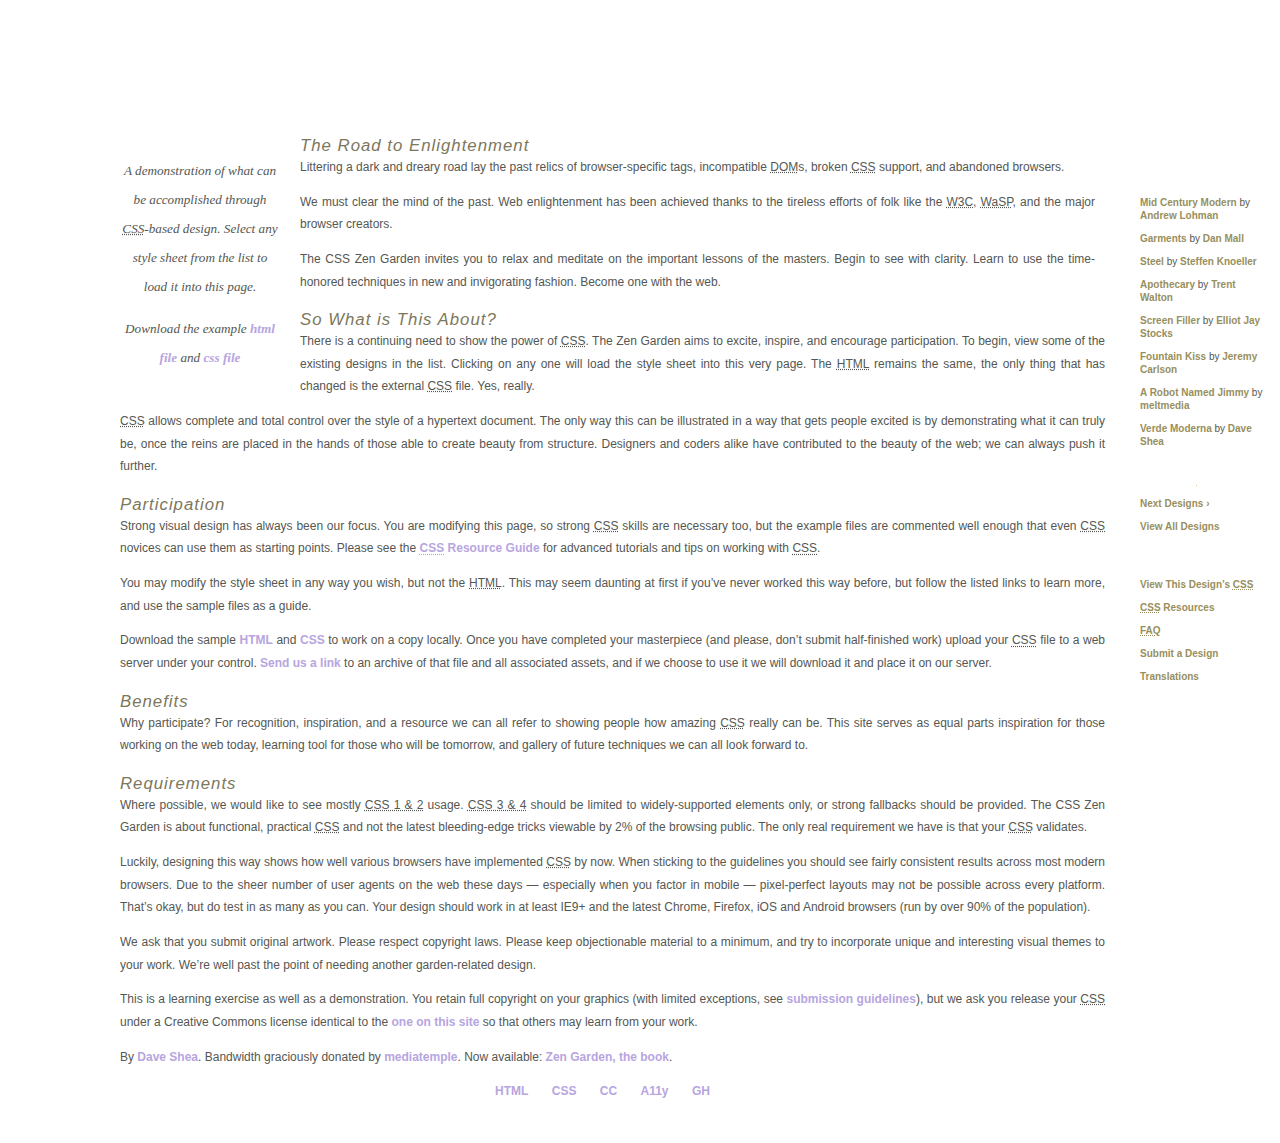
<file: zen.html>
<!DOCTYPE html>
<html lang="en">
<head>
	<meta charset="utf-8">
	<title>CSS Zen Garden: The Beauty of CSS Design</title>

	<link rel="stylesheet" media="screen" href="style.css?v=8may2013">
	<link rel="alternate" type="application/rss+xml" title="RSS" href="http://www.csszengarden.com/zengarden.xml">

	<meta name="viewport" content="width=device-width, initial-scale=1.0">
	<meta name="author" content="Dave Shea">
	<meta name="description" content="A demonstration of what can be accomplished visually through CSS-based design.">
	<meta name="robots" content="all">


	<!--[if lt IE 9]>
	<script src="script/html5shiv.js"></script>
	<![endif]-->
</head>

<!--



	View source is a feature, not a bug. Thanks for your curiosity and
	interest in participating!

	Here are the submission guidelines for the new and improved csszengarden.com:

	- CSS3? Of course! Prefix for ALL browsers where necessary.
	- go responsive; test your layout at multiple screen sizes.
	- your browser testing baseline: IE9+, recent Chrome/Firefox/Safari, and iOS/Android
	- Graceful degradation is acceptable, and in fact highly encouraged.
	- use classes for styling. Don't use ids.
	- web fonts are cool, just make sure you have a license to share the files. Hosted 
	  services that are applied via the CSS file (ie. Google Fonts) will work fine, but
	  most that require custom HTML won't. TypeKit is supported, see the readme on this
	  page for usage instructions: https://github.com/mezzoblue/csszengarden.com/

	And a few tips on building your CSS file:

	- use :first-child, :last-child and :nth-child to get at non-classed elements
	- use ::before and ::after to create pseudo-elements for extra styling
	- use multiple background images to apply as many as you need to any element
	- use the Kellum Method for image replacement, if still needed. http://goo.gl/GXxdI
	- don't rely on the extra divs at the bottom. Use ::before and ::after instead.

		
-->

<body id="css-zen-garden">
<div class="page-wrapper">

	<section class="intro" id="zen-intro">
		<header role="banner">
			<h1>CSS Zen Garden</h1>
			<h2>The Beauty of <abbr title="Cascading Style Sheets">CSS</abbr> Design</h2>
		</header>

		<div class="summary" id="zen-summary" role="article">
			<p>A demonstration of what can be accomplished through <abbr title="Cascading Style Sheets">CSS</abbr>-based design. Select any style sheet from the list to load it into this page.</p>
			<p>Download the example <a href="/examples/index" title="This page's source HTML code, not to be modified.">html file</a> and <a href="/examples/style.css" title="This page's sample CSS, the file you may modify.">css file</a></p>
		</div>

		<div class="preamble" id="zen-preamble" role="article">
			<h3>The Road to Enlightenment</h3>
			<p>Littering a dark and dreary road lay the past relics of browser-specific tags, incompatible <abbr title="Document Object Model">DOM</abbr>s, broken <abbr title="Cascading Style Sheets">CSS</abbr> support, and abandoned browsers.</p>
			<p>We must clear the mind of the past. Web enlightenment has been achieved thanks to the tireless efforts of folk like the <abbr title="World Wide Web Consortium">W3C</abbr>, <abbr title="Web Standards Project">WaSP</abbr>, and the major browser creators.</p>
			<p>The CSS Zen Garden invites you to relax and meditate on the important lessons of the masters. Begin to see with clarity. Learn to use the time-honored techniques in new and invigorating fashion. Become one with the web.</p>
		</div>
	</section>

	<div class="main supporting" id="zen-supporting" role="main">
		<div class="explanation" id="zen-explanation" role="article">
			<h3>So What is This About?</h3>
			<p>There is a continuing need to show the power of <abbr title="Cascading Style Sheets">CSS</abbr>. The Zen Garden aims to excite, inspire, and encourage participation. To begin, view some of the existing designs in the list. Clicking on any one will load the style sheet into this very page. The <abbr title="HyperText Markup Language">HTML</abbr> remains the same, the only thing that has changed is the external <abbr title="Cascading Style Sheets">CSS</abbr> file. Yes, really.</p>
			<p><abbr title="Cascading Style Sheets">CSS</abbr> allows complete and total control over the style of a hypertext document. The only way this can be illustrated in a way that gets people excited is by demonstrating what it can truly be, once the reins are placed in the hands of those able to create beauty from structure. Designers and coders alike have contributed to the beauty of the web; we can always push it further.</p>
		</div>

		<div class="participation" id="zen-participation" role="article">
			<h3>Participation</h3>
			<p>Strong visual design has always been our focus. You are modifying this page, so strong <abbr title="Cascading Style Sheets">CSS</abbr> skills are necessary too, but the example files are commented well enough that even <abbr title="Cascading Style Sheets">CSS</abbr> novices can use them as starting points. Please see the <a href="http://www.mezzoblue.com/zengarden/resources/" title="A listing of CSS-related resources"><abbr title="Cascading Style Sheets">CSS</abbr> Resource Guide</a> for advanced tutorials and tips on working with <abbr title="Cascading Style Sheets">CSS</abbr>.</p>
			<p>You may modify the style sheet in any way you wish, but not the <abbr title="HyperText Markup Language">HTML</abbr>. This may seem daunting at first if you&#8217;ve never worked this way before, but follow the listed links to learn more, and use the sample files as a guide.</p>
			<p>Download the sample <a href="/examples/index" title="This page's source HTML code, not to be modified.">HTML</a> and <a href="/examples/style.css" title="This page's sample CSS, the file you may modify.">CSS</a> to work on a copy locally. Once you have completed your masterpiece (and please, don&#8217;t submit half-finished work) upload your <abbr title="Cascading Style Sheets">CSS</abbr> file to a web server under your control. <a href="http://www.mezzoblue.com/zengarden/submit/" title="Use the contact form to send us your CSS file">Send us a link</a> to an archive of that file and all associated assets, and if we choose to use it we will download it and place it on our server.</p>
		</div>

		<div class="benefits" id="zen-benefits" role="article">
			<h3>Benefits</h3>
			<p>Why participate? For recognition, inspiration, and a resource we can all refer to showing people how amazing <abbr title="Cascading Style Sheets">CSS</abbr> really can be. This site serves as equal parts inspiration for those working on the web today, learning tool for those who will be tomorrow, and gallery of future techniques we can all look forward to.</p>
		</div>

		<div class="requirements" id="zen-requirements" role="article">
			<h3>Requirements</h3>
			<p>Where possible, we would like to see mostly <abbr title="Cascading Style Sheets, levels 1 and 2">CSS 1 &amp; 2</abbr> usage. <abbr title="Cascading Style Sheets, levels 3 and 4">CSS 3 &amp; 4</abbr> should be limited to widely-supported elements only, or strong fallbacks should be provided. The CSS Zen Garden is about functional, practical <abbr title="Cascading Style Sheets">CSS</abbr> and not the latest bleeding-edge tricks viewable by 2% of the browsing public. The only real requirement we have is that your <abbr title="Cascading Style Sheets">CSS</abbr> validates.</p>
			<p>Luckily, designing this way shows how well various browsers have implemented <abbr title="Cascading Style Sheets">CSS</abbr> by now. When sticking to the guidelines you should see fairly consistent results across most modern browsers. Due to the sheer number of user agents on the web these days &#8212; especially when you factor in mobile &#8212; pixel-perfect layouts may not be possible across every platform. That&#8217;s okay, but do test in as many as you can. Your design should work in at least IE9+ and the latest Chrome, Firefox, iOS and Android browsers (run by over 90% of the population).</p>
			<p>We ask that you submit original artwork. Please respect copyright laws. Please keep objectionable material to a minimum, and try to incorporate unique and interesting visual themes to your work. We&#8217;re well past the point of needing another garden-related design.</p>
			<p>This is a learning exercise as well as a demonstration. You retain full copyright on your graphics (with limited exceptions, see <a href="http://www.mezzoblue.com/zengarden/submit/guidelines/">submission guidelines</a>), but we ask you release your <abbr title="Cascading Style Sheets">CSS</abbr> under a Creative Commons license identical to the <a href="http://creativecommons.org/licenses/by-nc-sa/3.0/" title="View the Zen Garden's license information.">one on this site</a> so that others may learn from your work.</p>
			<p role="contentinfo">By <a href="http://www.mezzoblue.com/">Dave Shea</a>. Bandwidth graciously donated by <a href="http://www.mediatemple.net/">mediatemple</a>. Now available: <a href="http://www.amazon.com/exec/obidos/ASIN/0321303474/mezzoblue-20/">Zen Garden, the book</a>.</p>
		</div>

		<footer>
			<a href="http://validator.w3.org/check/referer" title="Check the validity of this site&#8217;s HTML" class="zen-validate-html">HTML</a>
			<a href="http://jigsaw.w3.org/css-validator/check/referer" title="Check the validity of this site&#8217;s CSS" class="zen-validate-css">CSS</a>
			<a href="http://creativecommons.org/licenses/by-nc-sa/3.0/" title="View the Creative Commons license of this site: Attribution-NonCommercial-ShareAlike." class="zen-license">CC</a>
			<a href="http://mezzoblue.com/zengarden/faq/#aaa" title="Read about the accessibility of this site" class="zen-accessibility">A11y</a>
			<a href="https://github.com/mezzoblue/csszengarden.com" title="Fork this site on Github" class="zen-github">GH</a>
		</footer>

	</div>


	<aside class="sidebar" role="complementary">
		<div class="wrapper">

			<div class="design-selection" id="design-selection">
				<h3 class="select">Select a Design:</h3>
				<nav role="navigation">
					<ul>
					<li>
						<a href="/221/" class="design-name">Mid Century Modern</a> by						<a href="http://andrewlohman.com/" class="designer-name">Andrew Lohman</a>
					</li>					<li>
						<a href="/220/" class="design-name">Garments</a> by						<a href="http://danielmall.com/" class="designer-name">Dan Mall</a>
					</li>					<li>
						<a href="/219/" class="design-name">Steel</a> by						<a href="http://steffen-knoeller.de" class="designer-name">Steffen Knoeller</a>
					</li>					<li>
						<a href="/218/" class="design-name">Apothecary</a> by						<a href="http://trentwalton.com" class="designer-name">Trent Walton</a>
					</li>					<li>
						<a href="/217/" class="design-name">Screen Filler</a> by						<a href="http://elliotjaystocks.com/" class="designer-name">Elliot Jay Stocks</a>
					</li>					<li>
						<a href="/216/" class="design-name">Fountain Kiss</a> by						<a href="http://jeremycarlson.com" class="designer-name">Jeremy Carlson</a>
					</li>					<li>
						<a href="/215/" class="design-name">A Robot Named Jimmy</a> by						<a href="http://meltmedia.com/" class="designer-name">meltmedia</a>
					</li>					<li>
						<a href="/214/" class="design-name">Verde Moderna</a> by						<a href="http://www.mezzoblue.com/" class="designer-name">Dave Shea</a>
					</li>					</ul>
				</nav>
			</div>

			<div class="design-archives" id="design-archives">
				<h3 class="archives">Archives:</h3>
				<nav role="navigation">
					<ul>
						<li class="next">
							<a href="/214/page1">
								Next Designs <span class="indicator">&rsaquo;</span>
							</a>
						</li>
						<li class="viewall">
							<a href="http://www.mezzoblue.com/zengarden/alldesigns/" title="View every submission to the Zen Garden.">
								View All Designs							</a>
						</li>
					</ul>
				</nav>
			</div>

			<div class="zen-resources" id="zen-resources">
				<h3 class="resources">Resources:</h3>
				<ul>
					<li class="view-css">
						<a href="style.css" title="View the source CSS file of the currently-viewed design.">
							View This Design&#8217;s <abbr title="Cascading Style Sheets">CSS</abbr>						</a>
					</li>
					<li class="css-resources">
						<a href="http://www.mezzoblue.com/zengarden/resources/" title="Links to great sites with information on using CSS.">
							<abbr title="Cascading Style Sheets">CSS</abbr> Resources						</a>
					</li>
					<li class="zen-faq">
						<a href="http://www.mezzoblue.com/zengarden/faq/" title="A list of Frequently Asked Questions about the Zen Garden.">
							<abbr title="Frequently Asked Questions">FAQ</abbr>						</a>
					</li>
					<li class="zen-submit">
						<a href="http://www.mezzoblue.com/zengarden/submit/" title="Send in your own CSS file.">
							Submit a Design						</a>
					</li>
					<li class="zen-translations">
						<a href="http://www.mezzoblue.com/zengarden/translations/" title="View translated versions of this page.">
							Translations						</a>
					</li>
				</ul>
			</div>
		</div>
	</aside>


</div>

<!--

	These superfluous divs/spans were originally provided as catch-alls to add extra imagery.
	These days we have full ::before and ::after support, favour using those instead.
	These only remain for historical design compatibility. They might go away one day.
		
-->
<div class="extra1" role="presentation"></div><div class="extra2" role="presentation"></div><div class="extra3" role="presentation"></div>
<div class="extra4" role="presentation"></div><div class="extra5" role="presentation"></div><div class="extra6" role="presentation"></div>

</body>
</html>
</file>
<file: style.css>
/* css Zen Garden default style v1.02 */
/* css released under Creative Commons License - http://creativecommons.org/licenses/by-nc-sa/1.0/  */

/* This file based on 'Tranquille' by Dave Shea */
/* You may use this file as a foundation for any new work, but you may find it easier to start from scratch. */
/* Not all elements are defined in this file, so you'll most likely want to refer to the xhtml as well. */

/* Your images should be linked as if the CSS file sits in the same folder as the images. ie. no paths. */


/* basic elements */
html {
	margin: 0;
	padding: 0;
	}
body { 
	font: 75% georgia, sans-serif;
	line-height: 1.88889;
	color: #555753; 
	background: #fff url(http://csszengarden.com/001/blossoms.jpg) no-repeat bottom right; 
	margin: 0; 
	padding: 0;
	}
p { 
	margin-top: 0; 
	text-align: justify;
	}
h3 { 
	font: italic normal 1.4em georgia, sans-serif;
	letter-spacing: 1px; 
	margin-bottom: 0; 
	color: #7D775C;
	}
a:link { 
	font-weight: bold; 
	text-decoration: none; 
	color: #B7A5DF;
	}
a:visited { 
	font-weight: bold; 
	text-decoration: none; 
	color: #D4CDDC;
	}
a:hover, a:focus, a:active { 
	text-decoration: underline; 
	color: #9685BA;
	}
abbr {
	border-bottom: none;
	}


/* specific divs */
.page-wrapper { 
	background: url(http://csszengarden.com/001/zen-bg.jpg) no-repeat top left; 
	padding: 0 175px 0 110px;  
	margin: 0; 
	position: relative;
	}

.intro { 
	min-width: 470px;
	width: 100%;
	}

header h1 { 
	background: transparent url(http://csszengarden.com/001/h1.gif) no-repeat top left;
	margin-top: 10px;
	display: block;
	width: 219px;
	height: 87px;
	float: left;

	text-indent: 100%;
	white-space: nowrap;
	overflow: hidden;
	}
header h2 { 
	background: transparent url(http://csszengarden.com/001/h2.gif) no-repeat top left; 
	margin-top: 58px; 
	margin-bottom: 40px; 
	width: 200px; 
	height: 18px; 
	float: right;

	text-indent: 100%;
	white-space: nowrap;
	overflow: hidden;
	}
header {
	padding-top: 20px;
	height: 87px;
}

.summary {
	clear: both; 
	margin: 20px 20px 20px 10px; 
	width: 160px; 
	float: left;
	}
.summary p {
	font: italic 1.1em/2.2 georgia; 
	text-align: center;
	}

.preamble {
	clear: right; 
	padding: 0px 10px 0 10px;
	}
.supporting {	
	padding-left: 10px; 
	margin-bottom: 40px;
	}

footer { 
	text-align: center; 
	}
footer a:link, footer a:visited { 
	margin-right: 20px; 
	}

.sidebar {
	margin-left: 600px; 
	position: absolute; 
	top: 0; 
	right: 0;
	}
.sidebar .wrapper { 
	font: 10px verdana, sans-serif; 
	background: transparent url(http://csszengarden.com/001/paper-bg.jpg) top left repeat-y; 
	padding: 10px; 
	margin-top: 150px; 
	width: 130px; 
	}
.sidebar h3.select { 
	background: transparent url(http://csszengarden.com/001/h3.gif) no-repeat top left; 
	margin: 10px 0 5px 0; 
	width: 97px; 
	height: 16px; 

	text-indent: 100%;
	white-space: nowrap;
	overflow: hidden;
	}
.sidebar h3.archives { 
	background: transparent url(http://csszengarden.com/001/h5.gif) no-repeat top left; 
	margin: 25px 0 5px 0; 
	width:57px; 
	height: 14px; 

	text-indent: 100%;
	white-space: nowrap;
	overflow: hidden;
	}
.sidebar h3.resources { 
	background: transparent url(http://csszengarden.com/001/h6.gif) no-repeat top left; 
	margin: 25px 0 5px 0; 
	width:63px; 
	height: 10px; 

	text-indent: 100%;
	white-space: nowrap;
	overflow: hidden;
	}


.sidebar ul {
	margin: 0;
	padding: 0;
	}
.sidebar li {
	line-height: 1.3em; 
	background: transparent url(http://csszengarden.com/001/cr1.gif) no-repeat top center; 
	display: block; 
	padding-top: 5px; 
	margin-bottom: 5px;
	list-style-type: none;
	}
.sidebar li a:link {
	color: #988F5E;
	}
.sidebar li a:visited {
	color: #B3AE94;
	}


.extra1 {
	background: transparent url(http://csszengarden.com/001/cr2.gif) top left no-repeat; 
	position: absolute; 
	top: 40px; 
	right: 0; 
	width: 148px; 
	height: 110px;
	}
</file>
